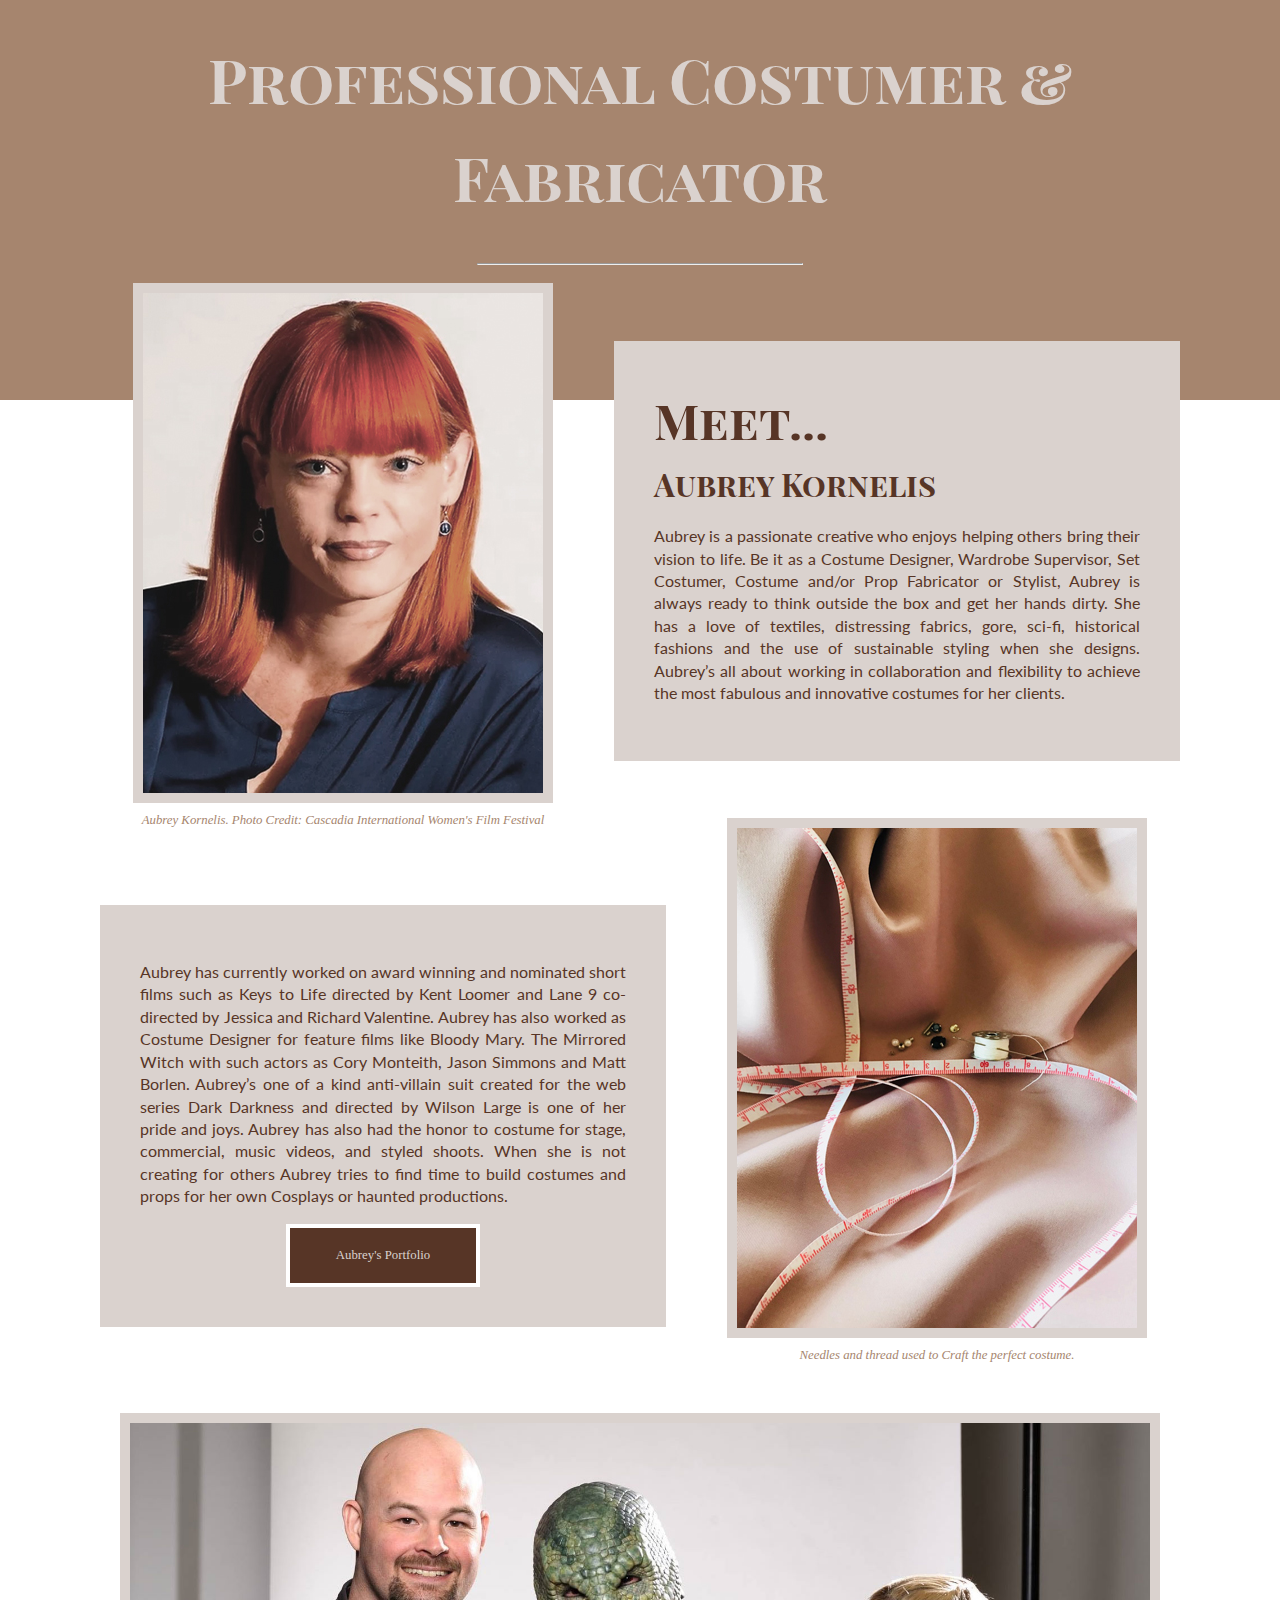
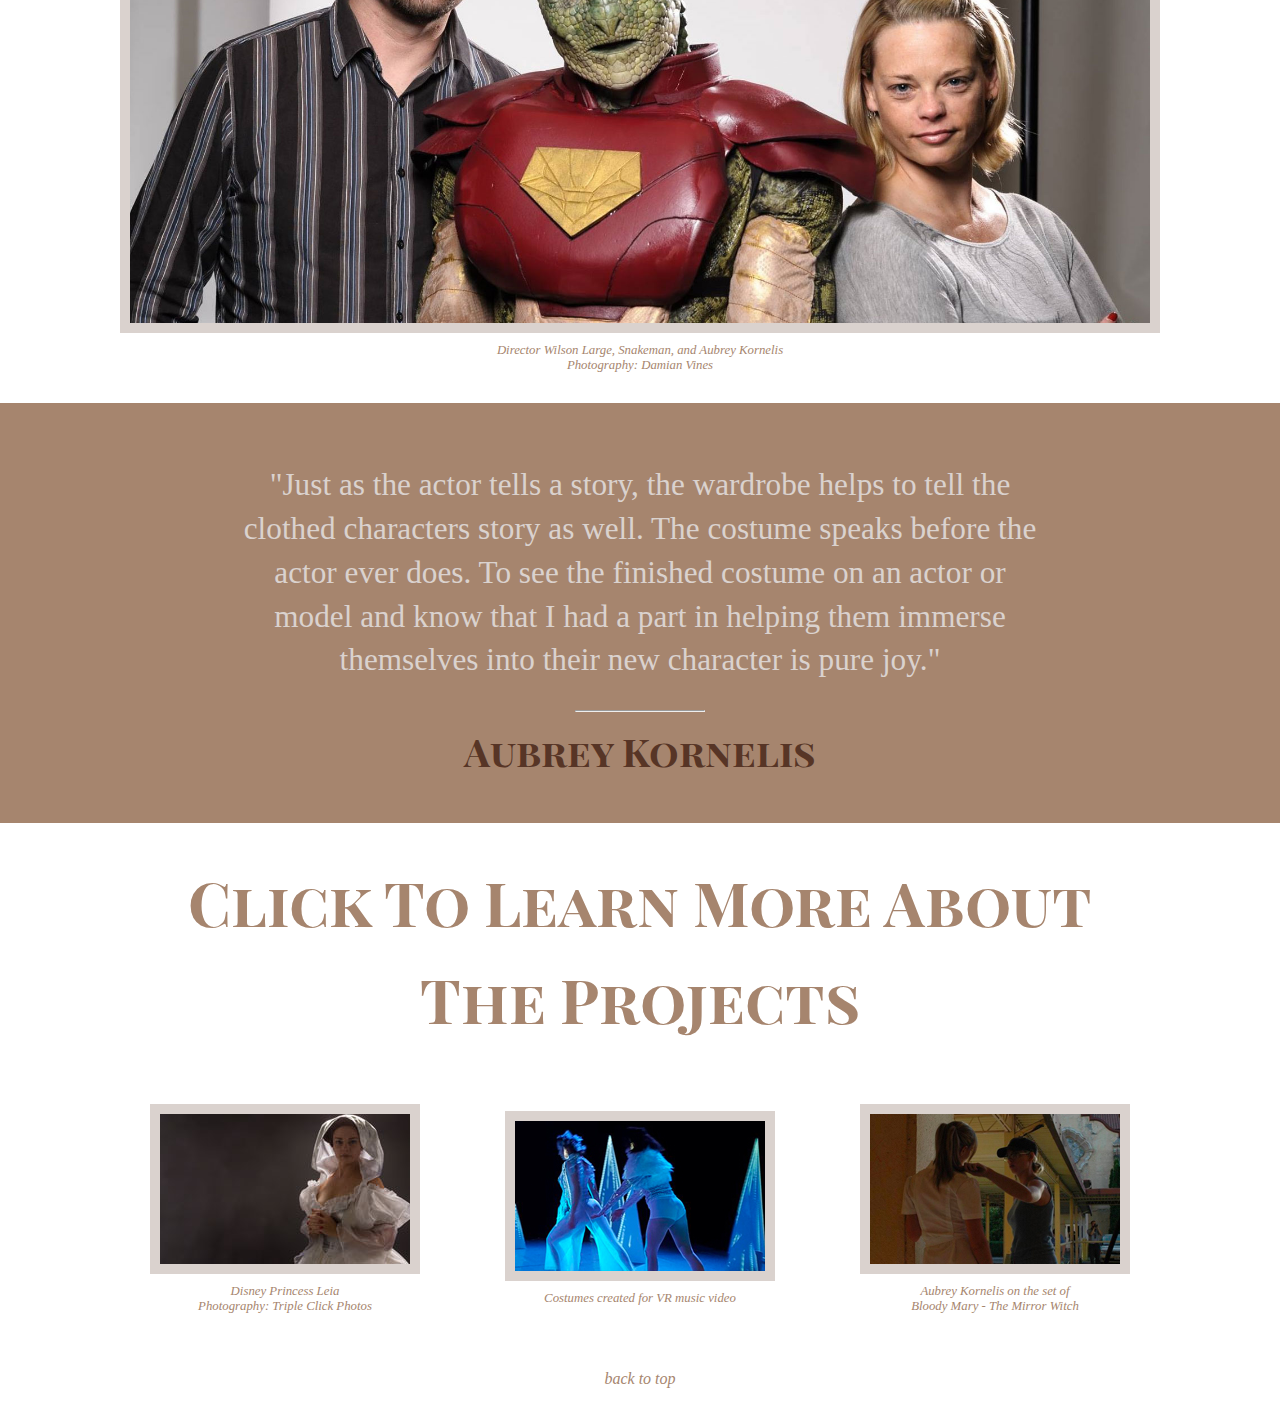
<file: index.html>
<!doctype html>
<html>
<head>
<meta charset="UTF-8">
<title>BioSite test</title>
<link href="style/style.css" rel="stylesheet" type="text/css">
<link href="https://fonts.googleapis.com/css?family=Lato:400,400i|Playfair+Display+SC:400,900&display=swap" rel="stylesheet">
</head>
<body>
<header id="top">
  <h1>Professional Costumer &amp Fabricator </h1>
  <hr width= "30%">
  <div id= "banner"></div>
</header>
<main>
  <div class= "flex">
    <figure class="card"> <img src="images/portrait.jpg" alt="portrait of Aubrey Kornelis" class="large">
      <figcaption>Aubrey Kornelis. Photo Credit: Cascadia International Women's Film Festival</figcaption>
    </figure>
    <article class="card-2">
      <h2>Meet...</h2>
      <h4>Aubrey Kornelis</h4>
      <p>Aubrey is a passionate creative who enjoys helping others bring their vision to life. Be it as a Costume Designer, Wardrobe Supervisor, Set Costumer, Costume and/or Prop Fabricator or Stylist, Aubrey is always ready to think outside the box and get her hands dirty. She has a love of textiles, distressing fabrics, gore, sci-fi, historical fashions and the use of sustainable styling when she designs. Aubrey’s all about working in collaboration and flexibility to achieve the most fabulous and innovative costumes for her clients.</p>
    </article>
    <article class="card-2">
      <p>Aubrey has currently worked on award winning and nominated short films such as Keys to Life directed by Kent Loomer and Lane 9 co-directed by Jessica and Richard Valentine. Aubrey has also worked as Costume Designer for feature films like Bloody Mary. The Mirrored Witch with such actors as Cory Monteith, Jason Simmons and Matt Borlen. Aubrey’s one of a kind anti-villain suit created for the web series Dark Darkness and directed by Wilson Large is one of her pride and joys. Aubrey has also had the honor to costume for stage, commercial, music videos, and styled shoots. When she is not creating for others Aubrey tries to find time to build costumes and props for her own Cosplays or haunted productions.</p>
      <a href="https://www.facebook.com/ElfendesignAkornelis/" target="_blank" class="btn"><button>Aubrey's Portfolio</button></a> 
	 </article>
    <figure class="card-3"> <img src="images/sewing.jpg" alt="needle thread" class="large">
      <figcaption> Needles and thread used to Craft the perfect costume.</figcaption>
    </figure>
    <figure class="card-100"> <img src="images/snakeman.jpg" alt="Wilson, Snakeman(a reptile like anti-hero), and Aubrey stand posing for a photo" class="x-large">
      <figcaption> Director Wilson Large, Snakeman, and Aubrey Kornelis <br>
        Photography: Damian Vines</figcaption>
    </figure>
  </div>
  <div id="quote">
    <blockquote>"Just as the actor tells a story, the wardrobe helps to tell the clothed characters story as well. The costume speaks before the actor ever does. To see the finished costume on an actor or model and know that I had a part in helping them immerse themselves into their new character is pure joy."</blockquote>
    <hr width="10%">
    <h3> Aubrey Kornelis</h3>
  </div>
  <h1 class="brown"> Click To Learn More About The Projects</h1>
  <div class="flex-2">
    <figure> <a href="https://www.facebook.com/pg/ElfendesignAkornelis/photos/?tab=album&album_id=1419415568072649&__xts__%5B0%5D=68.[base64]&__tn__=-UC-R" target="_blank"><img src="images/princess-leia.jpg" alt="Aubrey dressed in her creation Disney Princess Leia" class="small"></a>
      <figcaption>Disney Princess Leia <br>
        Photography: Triple Click Photos </figcaption>
    </figure>
    <figure> <a href="https://www.youtube.com/watch?v=mYq298oBXNs" target="_blank"><img src="images/vr-music-video.jpg" alt="Two girls dance in unique white outfits" class="small"></a>
      <figcaption>Costumes created for VR music video</figcaption>
    </figure>
    <figure> <a href="https://www.youtube.com/watch?v=gwuIoEld088" target="_blank"><img src="images/bloody-mary.jpg" alt="Aubrey fixing an actress's hair" class="small"></a>
      <figcaption>Aubrey Kornelis on the set of <br>
        Bloody Mary - The Mirror Witch</figcaption>
    </figure>
  </div>
</main>
<footer>
  <nav><a href="#top" class="link">back to top</a></nav>
</footer>
</body>
</html>
</file>
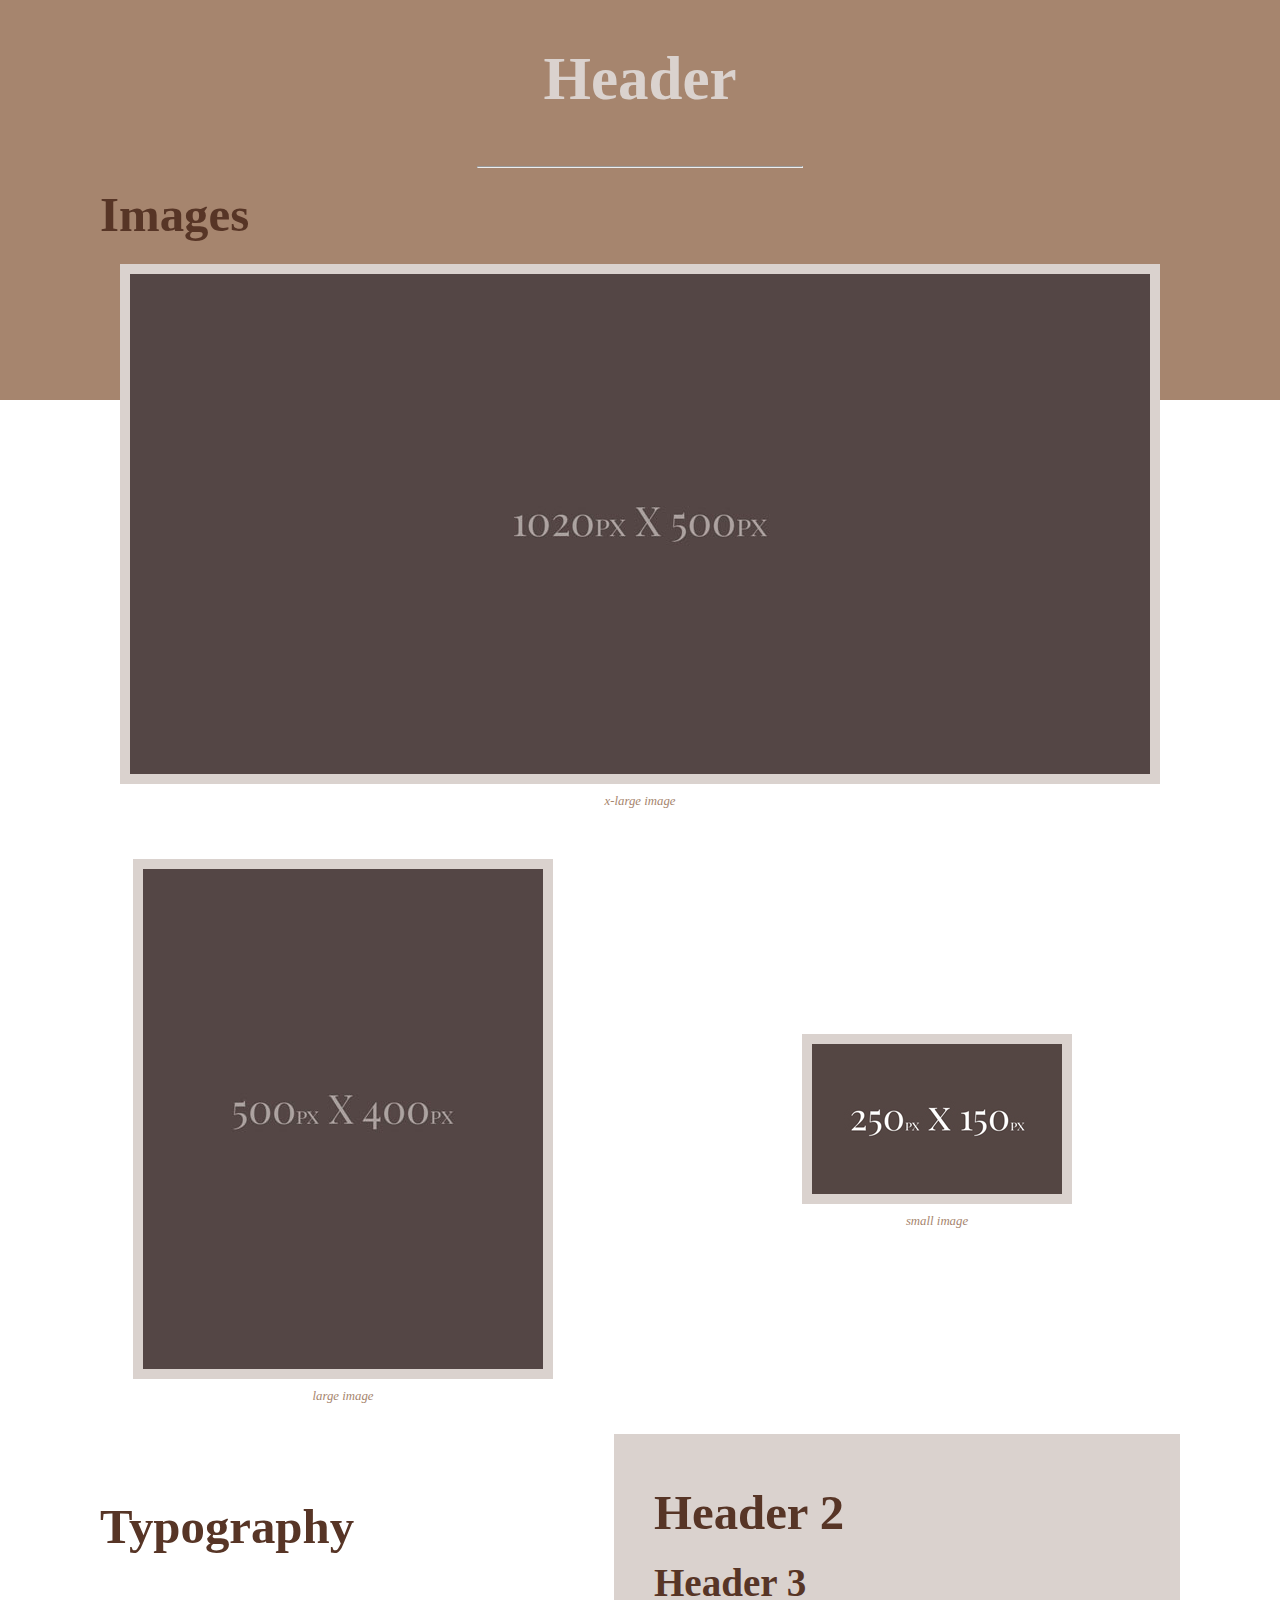
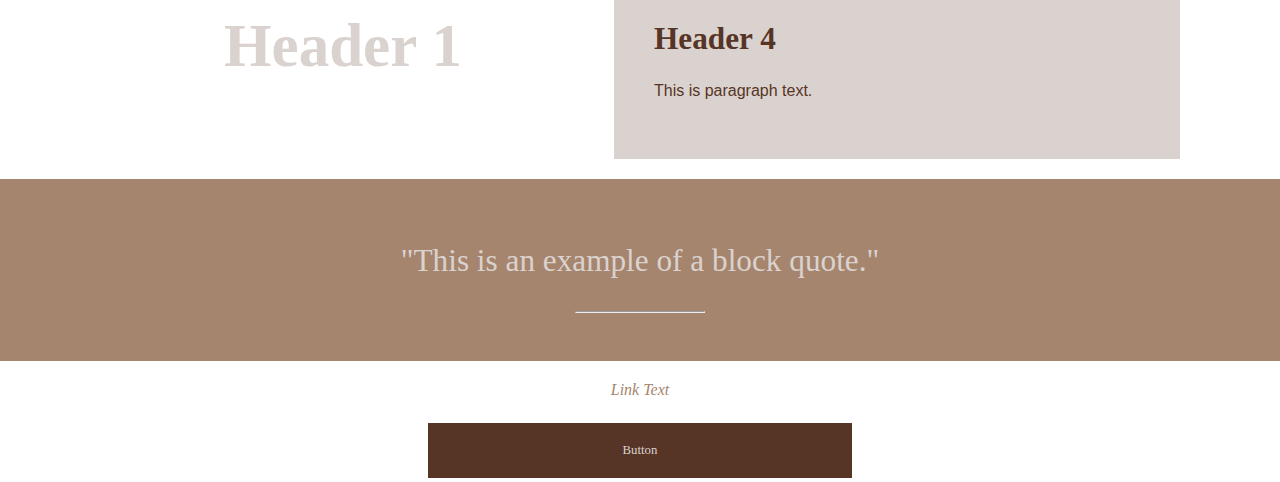
<file: style-guide.html>
<!doctype html>
<html>
<head>
<meta charset="UTF-8">
<title>style-guide</title>
<link href="style/style.css" rel="stylesheet" type="text/css">
</head>
<header id="top">
<h1>Header</h1>
	<hr width= "30%">
	<div id= "banner">
	</div>
</header>
	<h2>Images</h2>
<div class= "flex">
	<figure class="card-100">
      <img src="images/1020x500.jpg" alt="1020px x 500px" class="x-large"> <figcaption>x-large image</figcaption>
	</figure>
	<figure class="card">
      <img src="images/400x500.jpg" alt="500px x 400px" class="large"> <figcaption>large image</figcaption>
	</figure>
	<figure class="card">
      <img src="images/250x150.jpg" alt="250px x 150px" class="small"> <figcaption>small image</figcaption>
	</figure>
	<div class= "card">
		<h2>Typography</h2>
		<h1>Header 1</h1>
	</div>
	<div class="card-2">
		<h2>Header 2</h2>
		<h3>Header 3</h3>
		<h4>Header 4</h4>
		<p>This is paragraph text.</p>
	</div>
</div>
	<div id="quote">
		 <blockquote>"This is an example of a block quote."</blockquote>
		<hr width="10%">
	</div>
	<a href="#header" class="link">Link Text</a>
	<a href="#" target="_blank" class="btn"><button>Button</button></a>
<div class="flex">
	
</div>
<body>
</body>
</html>
</file>
<file: style/style.css>
@charset "UTF-8";
/* CSS Document */
/*page layout*/
body {
	background-image: image("image/bg_paper-texture.jpg");
	background-position: center;
	background-repeat: no-repeat;
	background-size: cover;	
    max-width: 1080px;
    width: 100%;
    margin: 0px auto;    
}
#banner{
	position: absolute;
	top: 0;
	right: 0;
	background-color: #a6856e;
	width: 100%;
	height: 400px;
	z-index: -10;
}
.flex{
	display: -webkit-box;
	display: -ms-flexbox;
	display: flex;
	-webkit-box-pack: justify;
	-ms-flex-pack: justify;
	justify-content: space-between;
	-webkit-box-align: center;
	-ms-flex-align: center;
	align-items: center;
	-ms-flex-wrap: wrap;
	flex-wrap: wrap;
	max-width: 1080px;
	margin: -10px 0px 0px 0px;
}
.flex-2 {
	display: -webkit-box;
	display: -ms-flexbox;
	display: flex;
	-webkit-box-pack: justify;
	-ms-flex-pack: justify;
	justify-content: space-between;
	-webkit-box-align: center;
	-ms-flex-align: center;
	align-items: center;
	-ms-flex-wrap: wrap;
	flex-wrap: wrap;
	max-width: 1080px;
	margin: 10px;
}
.card {
	width: 45%;
	margin: 20px 0px 20px 0px;
	z-index: 5;
}

.card-2 {
	background-color: #dad2ce;
	padding: 40px;
	width: 45%;
	margin-bottom: 20px;
	z-index: 15;
}
.card-3 {
	width: 45%;
	margin: -40px 0px 20px 0px;
	z-index: 5;
}
.card-100 {
	width: 100%;
	margin: 20px 0px 20px 0px;
	z-index: 5;
}
button {
	font-family: Cambria, "Hoefler Text", "Liberation Serif", Times, "Times New Roman", "serif";
	font-size: 12.8px;
	display: block;
	background-color: #573526;
	color: #dad2ce !important;
	text-align: center;
	width: 40%;
	margin-left: 30%;
	margin-right: 30%;
	padding: 20px 0px;
	border: 4px solid white;
	border-radius: 0px;
}
button:hover {
	background-color: #a6856e;
}
#quote {
	padding: 40px 0px;
	background-color: #a6856e;
	text-align: center;
	width: 100vw;
 	position: relative;
 	margin-left: -50vw;
 	left: 50%;
}
/* images */
img {
	display: block;
	margin: auto;
	border: 10px solid #dad2ce;
}
img.x-large{
	height: 500px;
	width: 1020px;
}
img.large {
	height: 500px;
	width: 400px;
}
img.small {
	height: 150px;
	width: 250px;	
}
img.small:hover {
	background-color: #a6856e;
	opacity: 0.5 !important;
	filter: alpha(opacity=50); /* For IE8 and earlier */
}
/* Type */
h1{
	padding: 30px;
	margin-bottom: 30px;
	text-align: center;
	font-size: 61.035px;
	color: #dad2ce !important;
}
h1, h2, h3, h4 {
	font-family: 'Playfair Display SC', serif;
	line-height: 1.6em;
	color: #573526;
	margin: 0px;
}
h2 {
	font-size: 48.828px;
}
h3 {
	font-size:39.063px;
}
h4 {
	font-size: 31.25px;
}
.brown {
	color: #a6856e !important;
}
p {
	font-family: 'Lato', sans-serif;
	color: #573526;
	line-height: 1.4em;
	text-align: justify;
}
blockquote {
	font-family: Cambria, "Hoefler Text", "Liberation Serif", Times, "Times New Roman", "serif";
	font-size: 31.25px;
	line-height: 1.4em;
	text-align: center;
	color: #dad2ce;
	display: block;
	margin: auto;
	max-width: 800px;
	padding: 20px 0px;
	text-style: italic !important;
}
figcaption {
	font-family: Cambria, "Hoefler Text", "Liberation Serif", Times, "Times New Roman", "serif";
	font-size: 12.8px;
	text-align: center;
	color: #a6856e;
	font-style: italic;
	padding: 10px 0px;
}
.link {
	font-family: Cambria, "Hoefler Text", "Liberation Serif", Times, "Times New Roman", "serif";
	padding: 20px 0px;
	display: block;
	text-align: center;
	color: #a6856e;
	font-size: 16px;
	font-style: italic;
}
.link:hover {
	color: #dad2ce;
}
a{
	text-decoration: none;
}
hr {
	color: #dad2ce;
}

/* Smaller Screen Rules */
@media only screen and (max-width: 1080px) {
	.card {
    width: 85%;
  }
	.card-2 {
		width: 85%;
	}
	.card-3 {
	width: 85%;
	margin: 0px 0px 20px 0px;
}
	.flex{
	display: -webkit-box;
	display: -ms-flexbox;
	display: flex;
	-webkit-box-pack: center;
	-ms-flex-pack: center;
	justify-content: center;
	-webkit-box-align: center;
	-ms-flex-align: center;
	align-items: center;
	-ms-flex-wrap: wrap;
	flex-wrap: wrap;
	max-width: 100%;
	margin: -10px 0px 0px 0px;
	}
	.flex-2 {
	display: -webkit-box;
	display: -ms-flexbox;
	display: flex;
	-webkit-box-pack: center;
	-ms-flex-pack: center;
	justify-content: center;
	-webkit-box-align: center;
	-ms-flex-align: center;
	align-items: center;
	-ms-flex-wrap: wrap;
	flex-wrap: wrap;
	max-width: 100%;
	margin: 10px;
}
	blockquote {
		width: 85%;
	}
	img.x-large {
		width: 85%;
		height: auto;
	}
}
</file>
